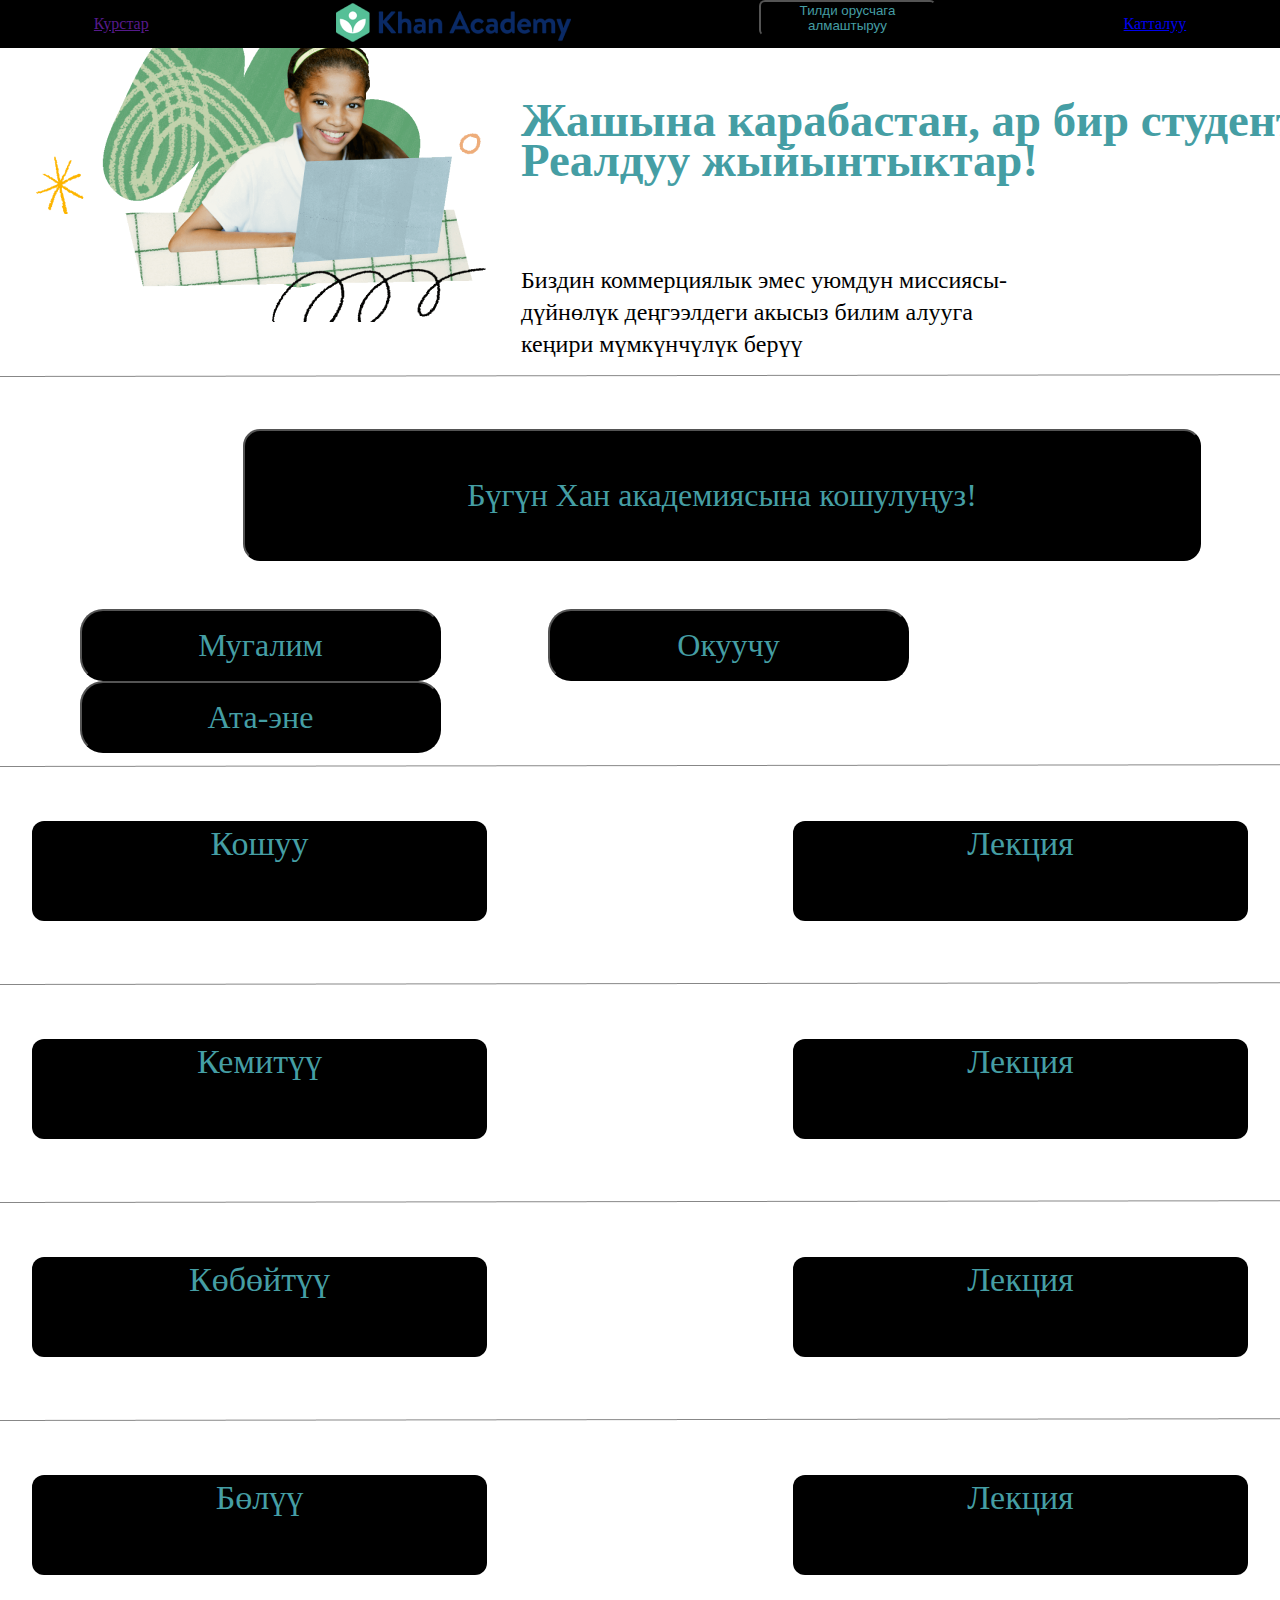
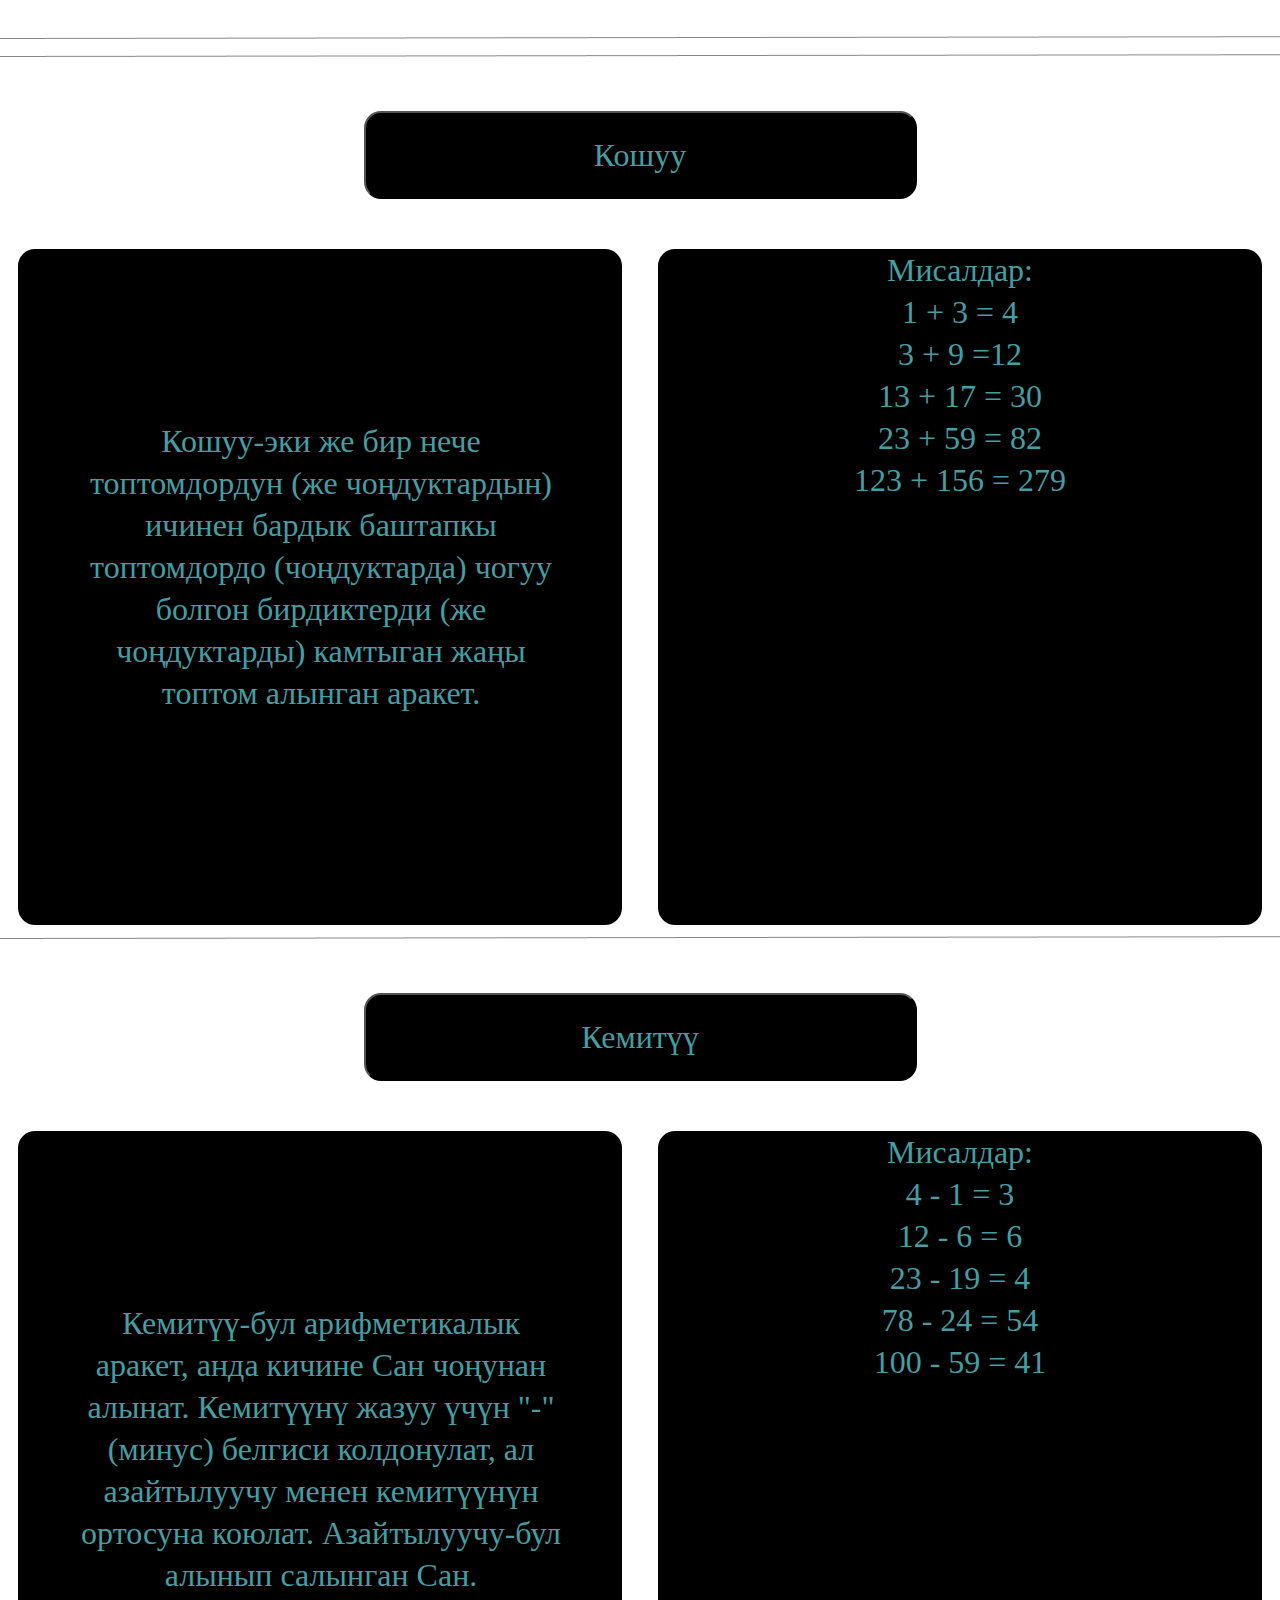
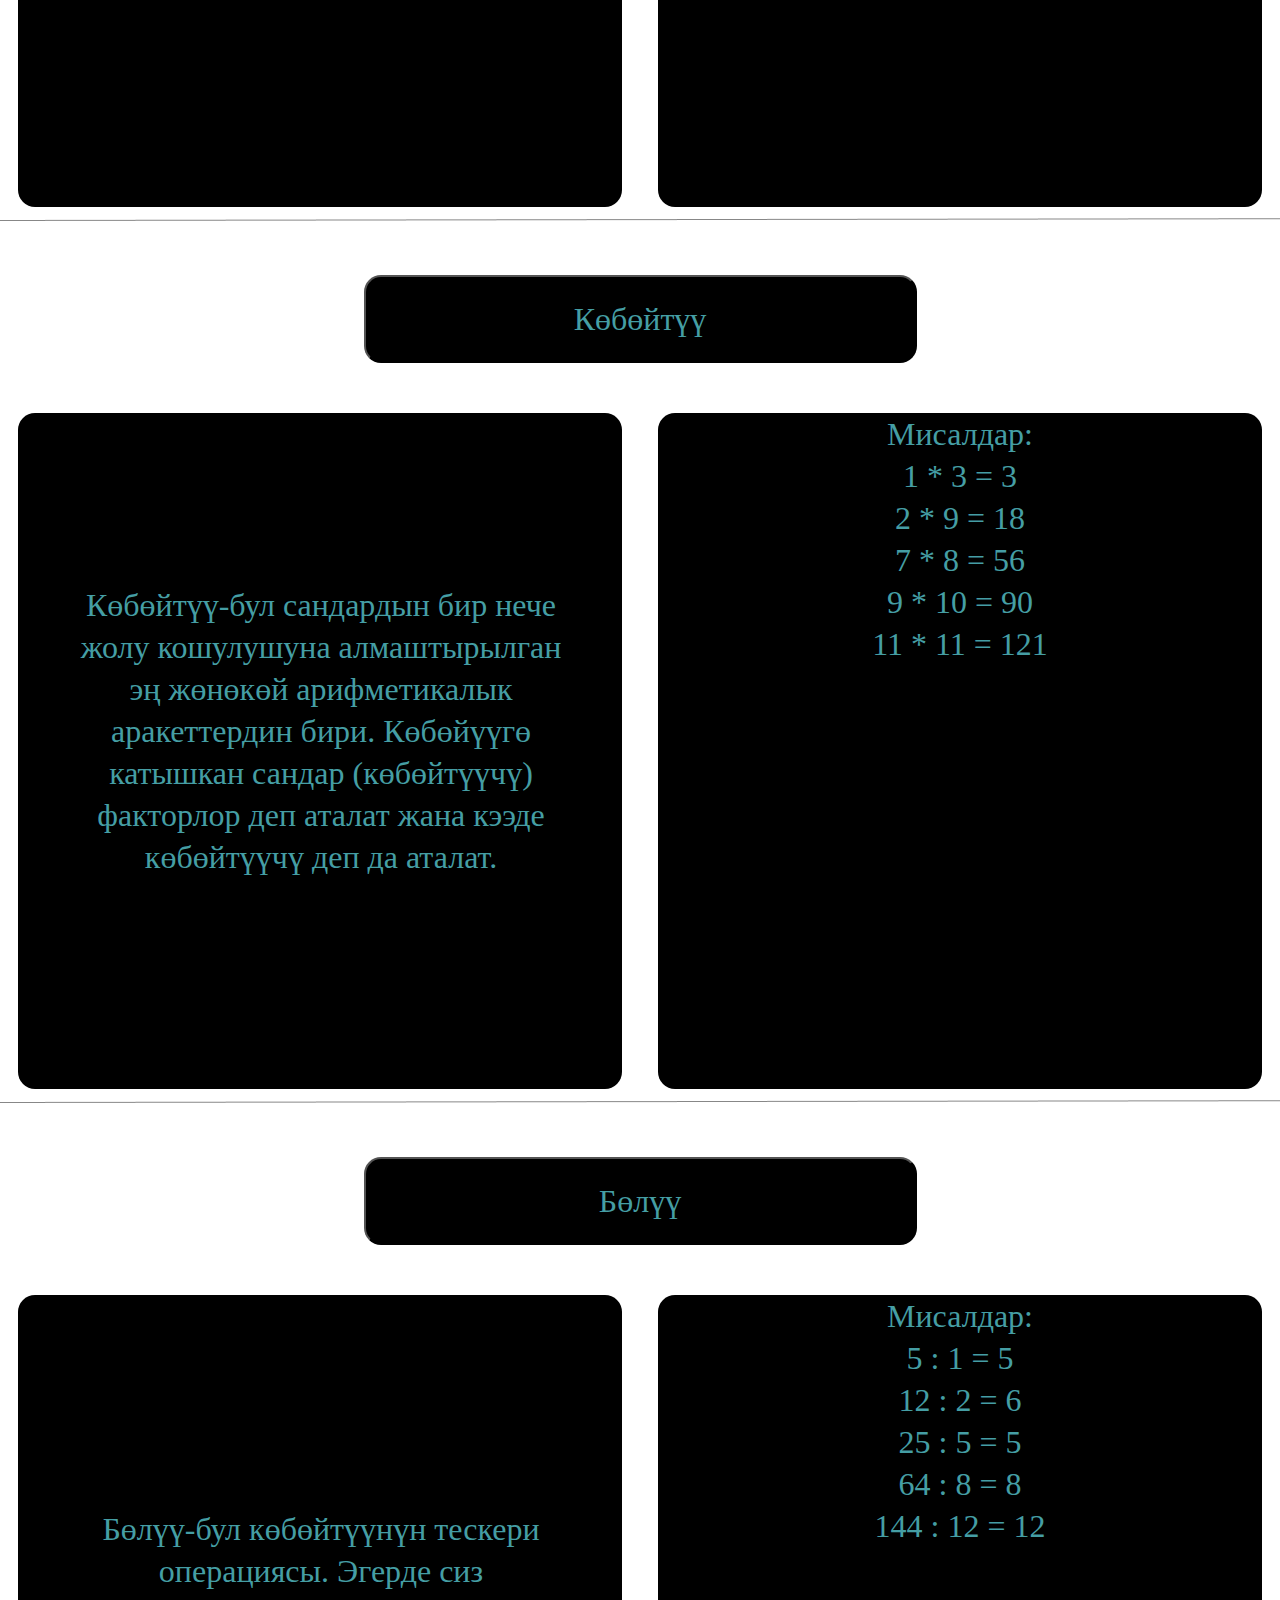
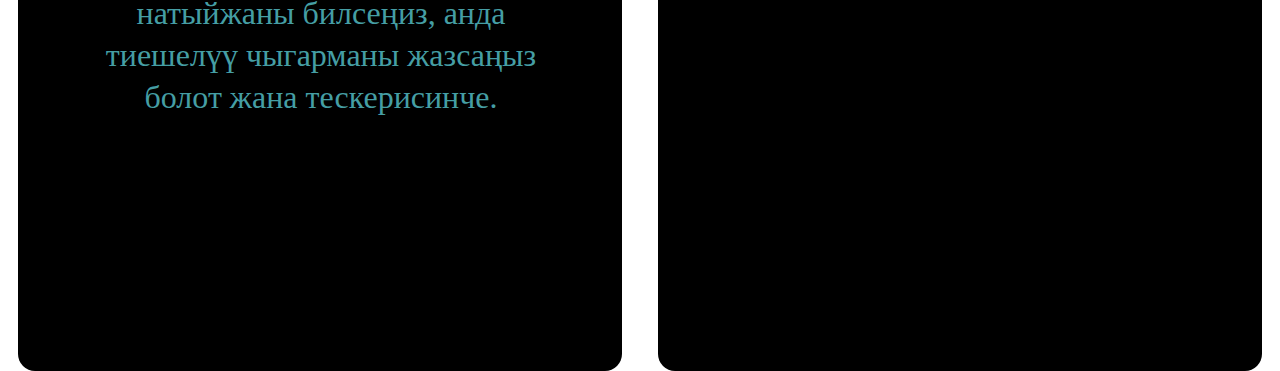
<file: index.html>
<!DOCTYPE html>
<html lang="en">
<head>
    <meta charset="UTF-8">
    <meta http-equiv="X-UA-Compatible" content="IE=edge">
    <meta name="viewport" content="width=device-width, initial-scale=1.0">
    <title>Document</title>
    <link rel="stylesheet" href="style.css/style.css">
</head>
<body>
    <div class="conteiner">
        <div class="headerinner">
            <a class="link" href="">Курстар</a>
            <img src="image 4.png" alt="">
            <button class="btn" onclick="toRussian()">Тилди орусчага алмаштыруу</button>
            <a class="link" href="#" id="open-window">Катталуу</a>
            <div id="window-container">
                <div id="window-content">
                  <h2>Window Title</h2>
                  <p>Window Content</p>
                  <div class="for-login">
                    <input type="text" placeholder="Login">
                  </div>
                  <div class="for-login-2">
                    <input type="password" placeholder="Password">
                  </div>
                  <button id="close-window">Close</button>
                </div>
              </div>
        </div>
        <img class="imgline" src="line.png" alt="">
        <div class="info1">
            <div class="info1img">
                <img src="negr.png" alt="">
            </div>
            <div class="info1text">
                <div class="info1texth3">
                    <h3>Жашына карабастан, ар бир студент үчүн. Реалдуу жыйынтыктар!</h3>
                </div>
                <div class="info1textp">
                    <p>Биздин коммерциялык эмес уюмдун миссиясы-<br>дүйнөлүк деңгээлдеги акысыз билим алууга <br> кеңири мүмкүнчүлүк берүү</p>
                </div>
            </div>
            
        </div>
        <img class="imgline" src="line.png" alt="">
        <div class="btnblock">
            <div class="mainbtn">
                <button>Бүгүн Хан академиясына кошулуңуз!</button>
            </div>
            <div class="secondary">
                <button>Мугалим</button>
                <button class="student">Окуучу</button>
                <button>Ата-эне</button>
            </div>
        </div>
        <img class="imgline" src="line.png" alt="">
        <div class="lection1">
            <div class="topic">
                <p>Кошуу</p>
            </div>
            <div class="topic">
                <p>Лекция</p>
            </div>
        </div>
        <img class="imgline" src="line.png" alt="">
        <div class="lection1">
            <div class="topic">
                <p>Кемитүү</p>
            </div>
            <div class="topic">
                <p>Лекция</p>
            </div>
        </div>
        <img class="imgline" src="line.png" alt="">
        <div class="lection1">
            <div class="topic">
                <p>Көбөйтүү</p>
            </div>
            <div class="topic">
                <p>Лекция</p>
            </div>
        </div>
        <img class="imgline" src="line.png" alt="">
        <div class="lection1">
            <div class="topic">
                <p>Бөлүү</p>
            </div>
            <div class="topic">
                <p>Лекция</p>
            </div>
        </div>
        <img class="imgline" src="line.png" alt="">
        <img class="imgline" src="line.png" alt="">
        <div class="content">
            <div class="nameofcontent">
                <button class="gg">Кошуу</button>
            </div>
            <div class="maincontent">
                <div class="explain"><p class="pp">Кошуу-эки же бир нече топтомдордун (же чоңдуктардын) ичинен бардык баштапкы топтомдордо (чоңдуктарда) чогуу болгон бирдиктерди (же чоңдуктарды) камтыган жаңы топтом алынган аракет.</p></div>
                <div class="explain2"><p class="hh">Мисалдар:</p><p class="hg">1 + 3 = 4 </p><p class="hg">3 + 9 =12 </p> <p class="hg"> 13 + 17 = 30 </p> <p class="hg"> 23 + 59 = 82 </p> <p class="hg"> 123 + 156 = 279</p></div>
            </div>
        </div>
        <img class="imgline" src="line.png" alt="">
        <div class="content">
            <div class="nameofcontent">
                <button class="gg">Кемитүү</button>
            </div>
            <div class="maincontent">
                <div class="explain"><p class="pp">Кемитүү-бул арифметикалык аракет, анда кичине Сан чоңунан алынат. Кемитүүнү жазуу үчүн "-" (минус) белгиси колдонулат, ал азайтылуучу менен кемитүүнүн ортосуна коюлат. Азайтылуучу-бул алынып салынган Сан.</p></div>
                <div class="explain2"><p class="hh">Мисалдар:</p><p class="hg">4 - 1 = 3 </p><p class="hg">12 - 6 = 6 </p> <p class="hg"> 23 - 19 = 4 </p> <p class="hg"> 78 - 24 = 54 </p> <p class="hg">  100 - 59 = 41</p></div>
            </div>
        </div>
        <img class="imgline" src="line.png" alt="">
        <div class="content">
            <div class="nameofcontent">
                <button class="gg">Көбөйтүү</button>
            </div>
            <div class="maincontent">
                <div class="explain"><p class="pp">Көбөйтүү-бул сандардын бир нече жолу кошулушуна алмаштырылган эң жөнөкөй арифметикалык аракеттердин бири. Көбөйүүгө катышкан сандар (көбөйтүүчү) факторлор деп аталат жана кээде көбөйтүүчү деп да аталат.</p></div>
                <div class="explain2"><p class="hh">Мисалдар:</p><p class="hg">1 * 3 = 3 </p><p class="hg">2 * 9 = 18 </p> <p class="hg"> 7 * 8 = 56</p> <p class="hg">  9 * 10 = 90  </p> <p class="hg"> 11 * 11 = 121</p></div>
            </div>
        </div>
        <img class="imgline" src="line.png" alt="">
        <div class="content">
            <div class="nameofcontent">
                <button class="gg">Бөлүү</button>
            </div>
            <div class="maincontent">
                <div class="explain"><p class="pp">Бөлүү-бул көбөйтүүнүн тескери операциясы. Эгерде сиз натыйжаны билсеңиз, анда тиешелүү чыгарманы жазсаңыз болот жана тескерисинче.</p></div>
                <div class="explain2"><p class="hh">Мисалдар:</p><p class="hg">5 : 1 = 5 </p><p class="hg">12 : 2 = 6 </p> <p class="hg"> 25 : 5 = 5 </p> <p class="hg">64 : 8 = 8</p> <p class="hg">144 : 12 = 12</p></div>
            </div>
        </div>
    </div>
    <script>
        function toRussian() {
            location.href = './russian.html'
        }
        const openWindowButton = document.getElementById("open-window");
const closeWindowButton = document.getElementById("close-window");
const windowContainer = document.getElementById("window-container");

openWindowButton.addEventListener("click", function() {
  windowContainer.style.display = "block";
});

closeWindowButton.addEventListener("click", function() {
  windowContainer.style.display = "none";
});

    </script>
</body>
</html>
</file>
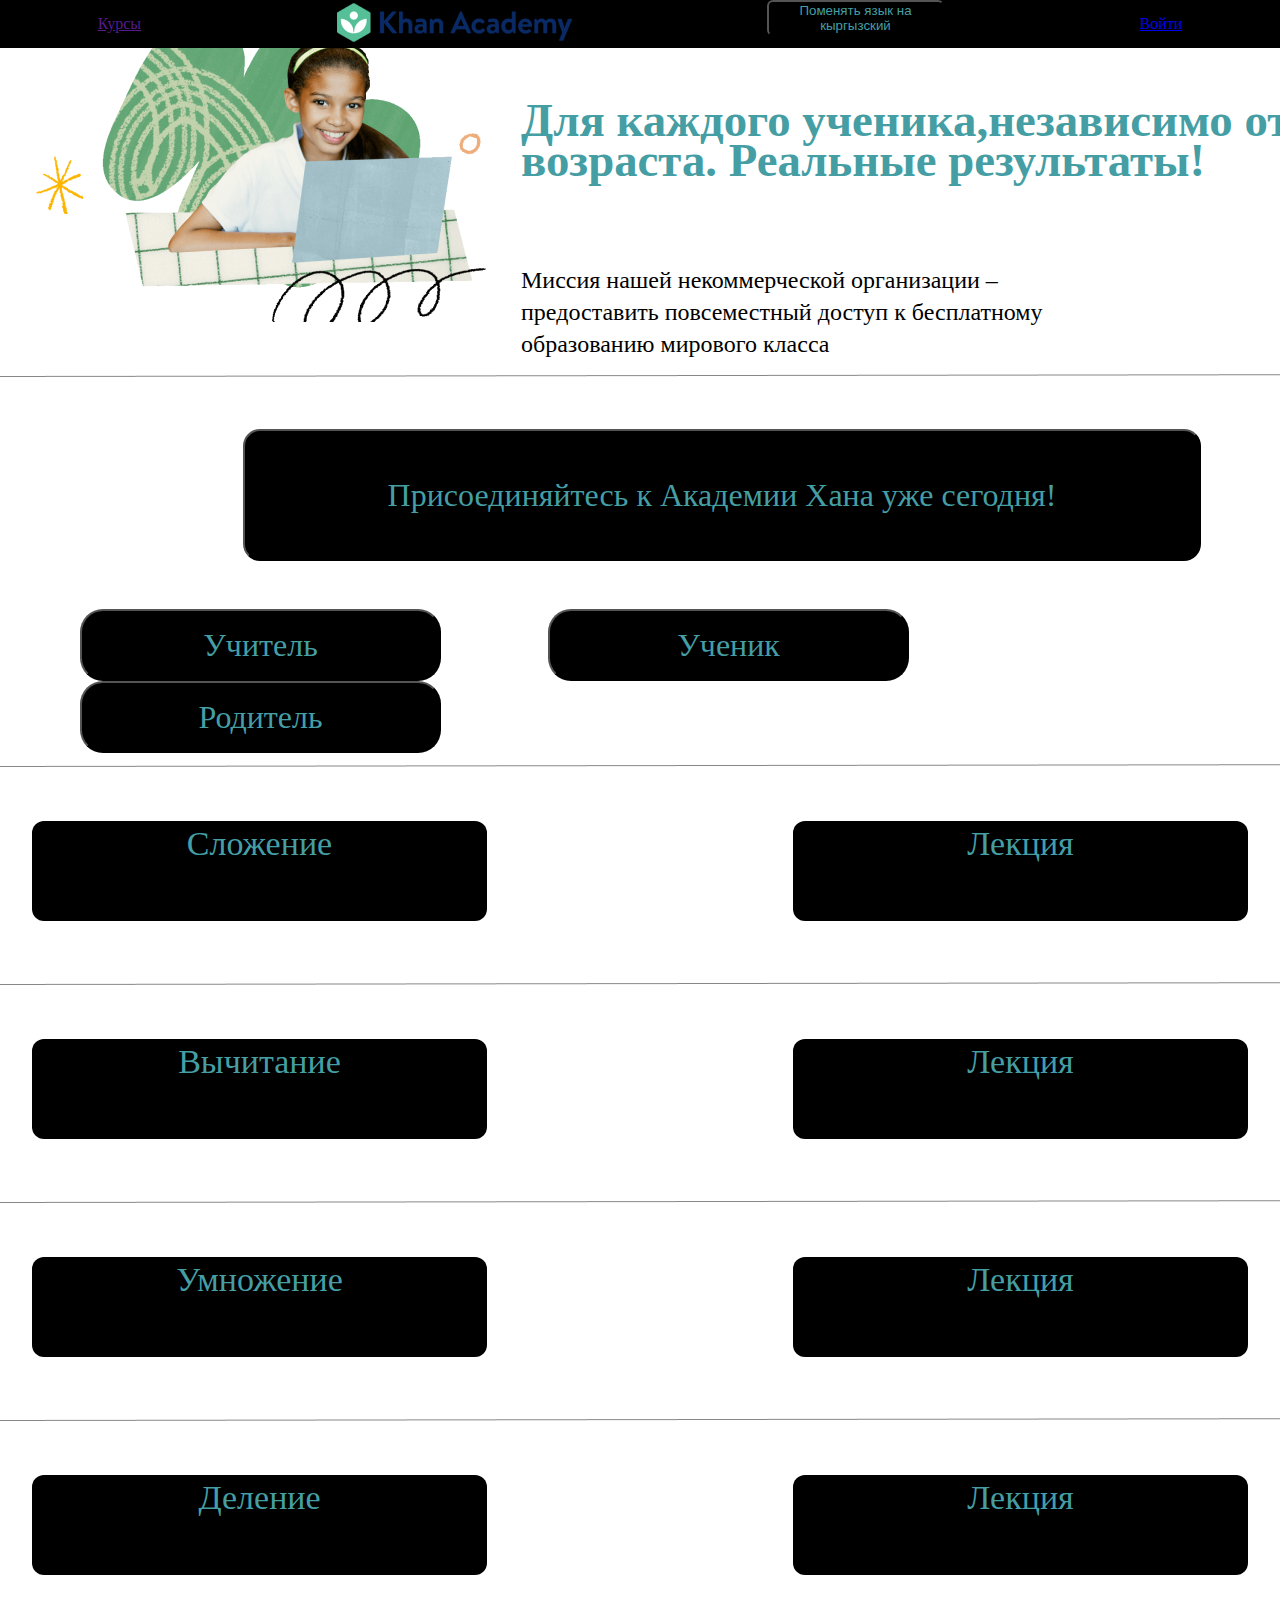
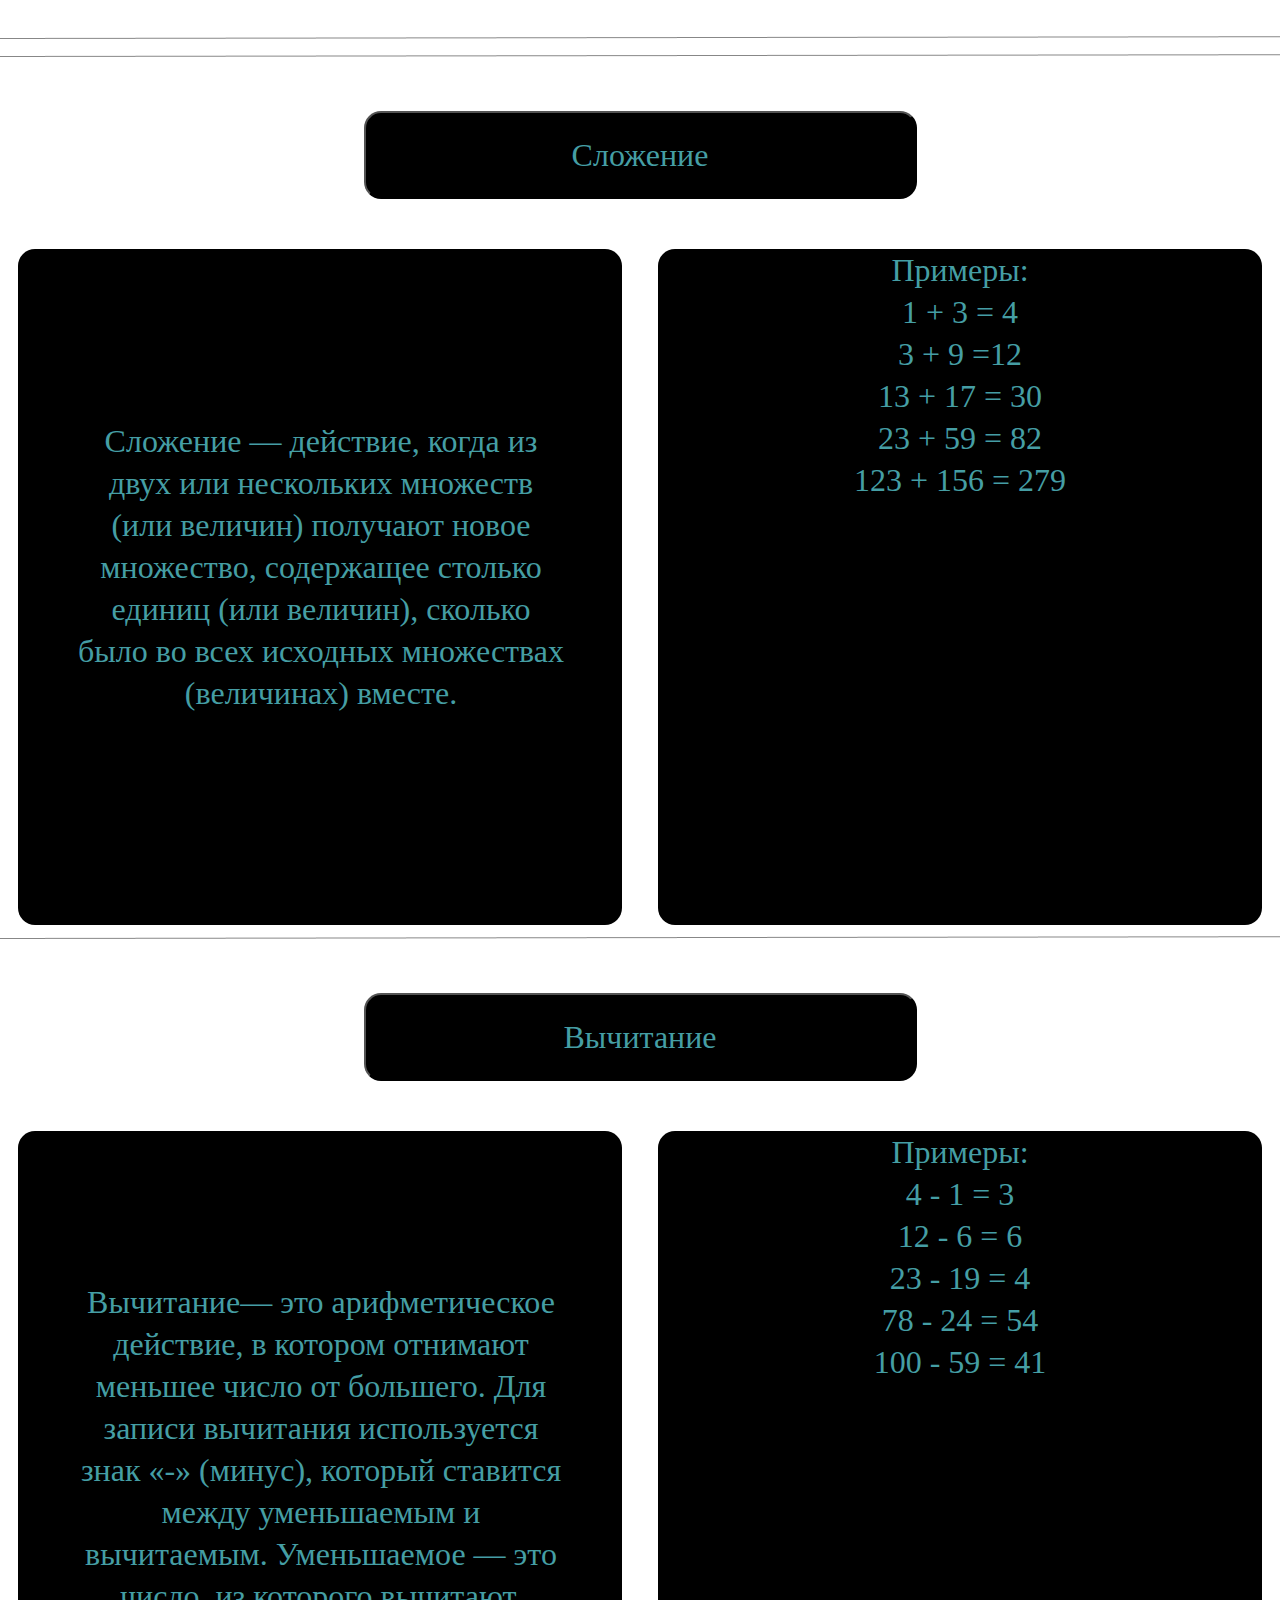
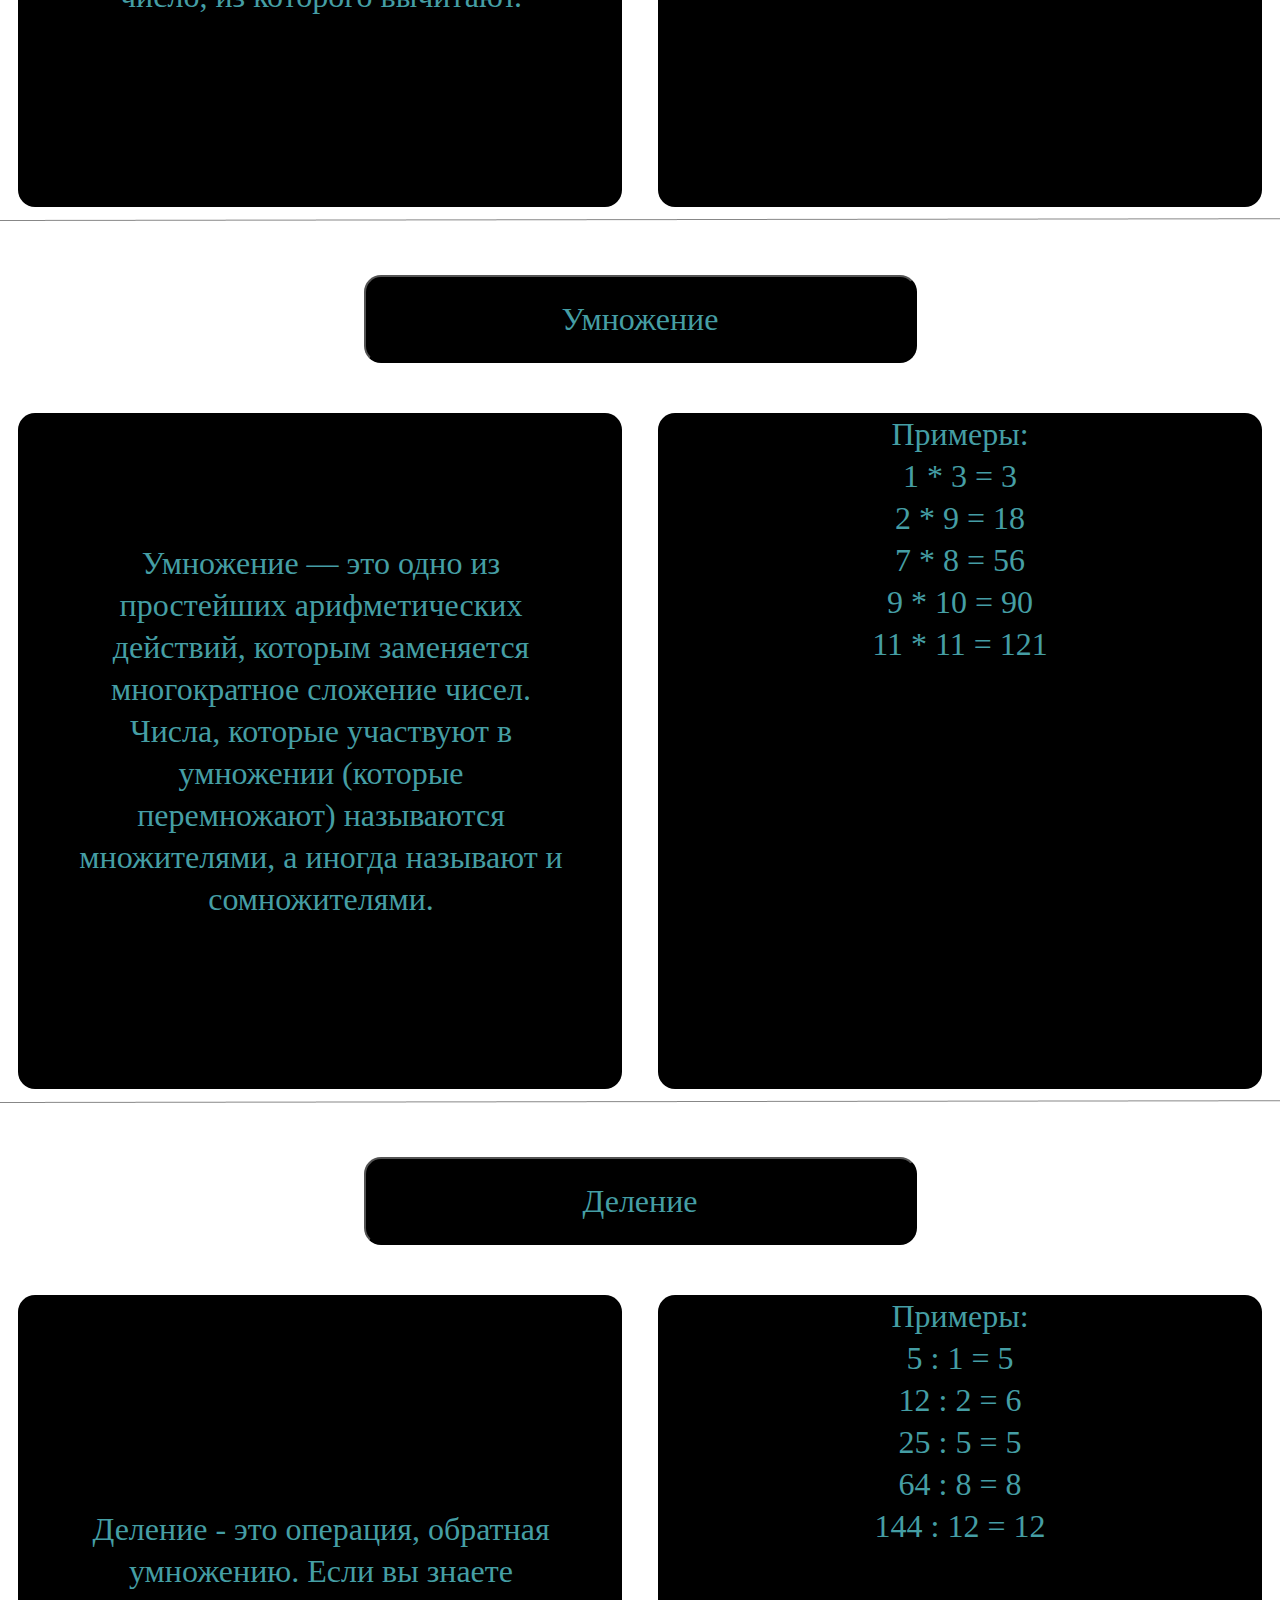
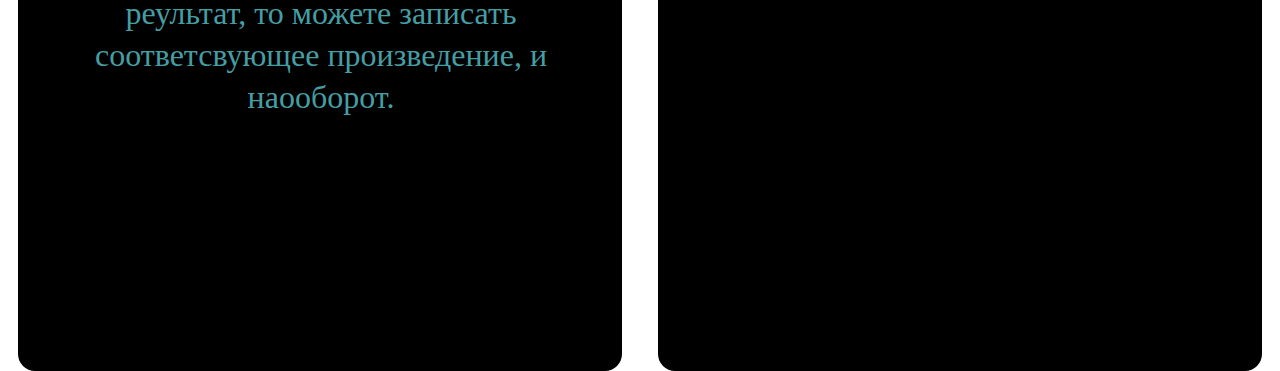
<file: russian.html>
<!DOCTYPE html>
<html lang="en">
<head>
    <meta charset="UTF-8">
    <meta http-equiv="X-UA-Compatible" content="IE=edge">
    <meta name="viewport" content="width=device-width, initial-scale=1.0">
    <link rel="stylesheet" href="./style.css/style.css">
    <title>Document</title>
</head>
<body>
    <div class="conteiner">
        <div class="headerinner">
            <a class="link" href="">Курсы</a>
            <img src="image 4.png" alt="">
            <button class="btn" onclick="toKyrgyz()">Поменять язык на кыргызский</button>
            <a class="link" href="#" id="open-window">Войти</a>
            <div id="window-container">
                <div id="window-content">
                  <h2>Window Title</h2>
                  <p>Window Content</p>
                  <div class="for-login">
                    <input type="text" placeholder="Login">
                  </div>
                  <div class="for-login-2">
                    <input type="password" placeholder="Password">
                  </div>
                  <button id="close-window">Close</button>
                </div>
              </div>
        </div>
        <img class="imgline" src="line.png" alt="">
        <div class="info1">
            <div class="info1img">
                <img src="negr.png" alt="">
            </div>
            <div class="info1text">
                <div class="info1texth3">
                    <h3>Для каждого ученика,независимо от возраста. 
                        Реальные результаты!</h3>
                </div>
                <div class="info1textp">
                    <p>Миссия нашей некоммерческой организации – <br>предоставить повсеместный доступ к бесплатному <br> образованию мирового класса</p>
                </div>
            </div>
            
        </div>
        <img class="imgline" src="line.png" alt="">
        <div class="btnblock">
            <div class="mainbtn">
                <button>Присоединяйтесь к Академии Хана уже сегодня!</button>
            </div>
            <div class="secondary">
                <button>Учитель</button>
                <button class="student">Ученик</button>
                <button>Родитель</button>
            </div>
        </div>
        <img class="imgline" src="line.png" alt="">
        <div class="lection1">
            <div class="topic">
                <p>Сложение</p>
            </div>
            <div class="topic">
                <p>Лекция</p>
            </div>
        </div>
        <img class="imgline" src="line.png" alt="">
        <div class="lection1">
            <div class="topic">
                <p>Вычитание</p>
            </div>
            <div class="topic">
                <p>Лекция</p>
            </div>
        </div>
        <img class="imgline" src="line.png" alt="">
        <div class="lection1">
            <div class="topic">
                <p>Умножение</p>
            </div>
            <div class="topic">
                <p>Лекция</p>
            </div>
        </div>
        <img class="imgline" src="line.png" alt="">
        <div class="lection1">
            <div class="topic">
                <p>Деление</p>
            </div>
            <div class="topic">
                <p>Лекция</p>
            </div>
        </div>
        <img class="imgline" src="line.png" alt="">
        <img class="imgline" src="line.png" alt="">
        <div class="content">
            <div class="nameofcontent">
                <button class="gg">Сложение</button>
            </div>
            <div class="maincontent">
                <div class="explain"><p class="pp">Сложение — действие, когда из двух или нескольких множеств (или величин) получают новое множество, содержащее столько единиц (или величин), сколько было во всех исходных множествах (величинах) вместе.</p></div>
                <div class="explain2"><p class="hh">Примеры:</p><p class="hg">1 + 3 = 4 </p><p class="hg">3 + 9 =12 </p> <p class="hg"> 13 + 17 = 30 </p> <p class="hg"> 23 + 59 = 82 </p> <p class="hg"> 123 + 156 = 279</p></div>
            </div>
        </div>
        <img class="imgline" src="line.png" alt="">
        <div class="content">
            <div class="nameofcontent">
                <button class="gg">Вычитание</button>
            </div>
            <div class="maincontent">
                <div class="explain"><p class="pp">Вычитание— это арифметическое действие, в котором отнимают меньшее число от большего. Для записи вычитания используется знак «-» (минус), который ставится между уменьшаемым и вычитаемым. Уменьшаемое — это число, из которого вычитают.</p></div>
                <div class="explain2"><p class="hh">Примеры:</p><p class="hg">4 - 1 = 3 </p><p class="hg">12 - 6 = 6 </p> <p class="hg"> 23 - 19 = 4 </p> <p class="hg"> 78 - 24 = 54 </p> <p class="hg">  100 - 59 = 41</p></div>
            </div>
        </div>
        <img class="imgline" src="line.png" alt="">
        <div class="content">
            <div class="nameofcontent">
                <button class="gg">Умножение</button>
            </div>
            <div class="maincontent">
                <div class="explain"><p class="pp">Умножение — это одно из простейших арифметических действий, которым заменяется многократное сложение чисел. Числа, которые участвуют в умножении (которые перемножают) называются множителями, а иногда называют и сомножителями.</p></div>
                <div class="explain2"><p class="hh">Примеры:</p><p class="hg">1 * 3 = 3 </p><p class="hg">2 * 9 = 18 </p> <p class="hg"> 7 * 8 = 56</p> <p class="hg">  9 * 10 = 90  </p> <p class="hg"> 11 * 11 = 121</p></div>
            </div>
        </div>
        <img class="imgline" src="line.png" alt="">
        <div class="content">
            <div class="nameofcontent">
                <button class="gg">Деление</button>
            </div>
            <div class="maincontent">
                <div class="explain"><p class="pp">Деление - это операция, обратная умножению. Если вы знаете реультат, то можете записать соответсвующее произведение, и наооборот.</p></div>
                <div class="explain2"><p class="hh">Примеры:</p><p class="hg">5 : 1 = 5 </p><p class="hg">12 : 2 = 6 </p> <p class="hg"> 25 : 5 = 5 </p> <p class="hg">64 : 8 = 8</p> <p class="hg">144 : 12 = 12</p></div>
            </div>
        </div>
    </div>
    <script>
        function toKyrgyz() {
            location.href = './index.html'
        }
        const openWindowButton = document.getElementById("open-window");
const closeWindowButton = document.getElementById("close-window");
const windowContainer = document.getElementById("window-container");

openWindowButton.addEventListener("click", function() {
  windowContainer.style.display = "block";
});

closeWindowButton.addEventListener("click", function() {
  windowContainer.style.display = "none";
});

    </script>
</body>
</html>
</file>
<file: style.css/style.css>
* {
    margin: 0;
    padding: 0;
}
.headerinner{
    display: flex;
    justify-content: space-around;
    position: fixed;
    width: 100%;
    background-color: #000000;
}
.link{
    padding-top: 15px;
}
.btn{
    width: 177px;
    height: 36px;
    background: #000000;
    border-radius: 6px;
    color: #459EA4;
}
.imgline{
    width: 1444px;
}
.info1{
    display: flex;
}
.info1img{
    width: 451px;
    height: 304px;
    padding: 0 35px;
}
.info1text{
    width: 903px;
    height: 345px;
}
.info1texth3{
    width: 903px;
    height: 243px;
    font-family: 'JejuMyeongjo';
    font-style: normal;
    font-weight: 400;
    font-size: 40px;
    line-height: 40px;
    display: flex;
    align-items: center;

    color: #459EA4;
}
.info1textp{
    width: 674px;
    height: 102px;
    left: 537px;
    top: 303px;

    font-family: 'JetBrains Mono';
    font-style: normal;
    font-weight: 400;
    font-size: 24px;
    line-height: 32px;
    display: flex;
    align-items: center;

    color: #000000;
}
.mainbtn{
    width: 1444px;
    display: flex;
    align-items: center;
    justify-content: center;
    text-align: center;
    padding: 48px 0;
}
.mainbtn button{
    width: 958px;
    height: 132px;
    left: 253px;
    top: 571px;

    background: #000000;
    border-radius: 17px;
    font-family: 'JetBrains Mono';
    font-style: normal;
    font-weight: 400;
    font-size: 32px;
    line-height: 42px;
    color: #459EA4;
}

.secondary button{
    width: 361px;
    height: 72px;
    left: 73px;
    top: 807px;

    background: #000000;
    border-radius: 23px;
    color: #459EA4;
    font-family: 'JetBrains Mono';
    font-style: normal;
    font-weight: 400;
    font-size: 32px;
    line-height: 42px;
    text-align: center;
    /* display: flex; */
}
.student{
    margin: 0 103px;
}
.secondary{
    margin: 0 80px;
}
.header{
    /* position: fixed;
    width: 100%;
    top: 0; */
    margin-top: 40px;
    height: 32px;
    display: flex;
    justify-content: space-around;
}
.header button{
    display: flex;
    align-items: center;
    width: 137px;
    height: 29px;
    /* left: 112px;
    top: 9px; */

    background: #000000;
    border-radius: 6px;
    color: #459EA4;
    font-size: 13px;
}
.lection1{
    display: flex;
    justify-content: space-between;
    padding-left: 32px;
    padding-right: 32px;
    padding-top: 50px;
    padding-bottom: 50px;
}
.topic{
    width: 455px;
    height: 100px;
    left: 37px;
    top: 89px;

    background: #000000;
    border-radius: 12px;
    color: #459EA4;
    font-family: 'JetBrains Mono';
    font-style: normal;
    font-weight: 400;
    font-size: 34px;
    line-height: 45px;
}
.topic p{
    text-align: center;
}
.nameofcontent{
    display: flex;
    align-items: center;
    justify-content: center;
    padding-top: 50px;
    padding-bottom: 50px;
}
.gg{
    width: 553px;
    height: 88px;
    left: 418px;
    top: 112px;

    background: #000000;
    border-radius: 17px;
    color: #459EA4;
    font-family: 'JetBrains Mono';
    font-style: normal;
    font-weight: 400;
    font-size: 32px;
    line-height: 42px;
}
.maincontent{
    display: flex;
    justify-content: space-around;
}
.explain{
    width: 604px;
    height: 676px;
    left: 61px;
    top: 261px;

    background: #000000;
    border-radius: 17px;
}
.explain2{
    width: 604px;
    height: 676px;
    left: 61px;
    top: 261px;

    background: #000000;
    border-radius: 17px;
    display: flex;
    align-items: center;
    flex-direction: column;
}
/* .explain p{
    padding-left: 60px;
    width: 486px;
    height: 636px;
    left: 119px;
    top: 281px;

    font-family: 'JetBrains Mono';
    font-style: normal;
    font-weight: 400;
    font-size: 32px;
    line-height: 42px;
    display: flex;
    align-items: center;
    text-align: center;

    color: #459EA4;
} */
.pp{
    padding-left: 60px;
    width: 486px;
    height: 636px;
    left: 119px;
    top: 281px;

    font-family: 'JetBrains Mono';
    font-style: normal;
    font-weight: 400;
    font-size: 32px;
    line-height: 42px;
    display: flex;
    align-items: center;
    text-align: center;

    color: #459EA4;
}
.hh{
    font-family: 'JetBrains Mono';
    font-style: normal;
    font-weight: 400;
    font-size: 32px;
    line-height: 42px;
    color: #459EA4;
}
.hg{
    font-family: 'JetBrains Mono';
    font-style: normal;
    font-weight: 400;
    font-size: 32px;
    line-height: 42px;
    display: flex;
    align-items: center;
    text-align: center;

    color: #459EA4;
}

#window-container {
    display: none;
    position: fixed;
    top: 50%;
    left: 50%;
    transform: translate(-50%, -50%);
    width: 300px;
    height: 200px;
    background-color: black;
    border: 1px solid black;
    border-radius: 5px;
    z-index: 9999;
  }
  
  #window-content {
    padding: 10px;
    display: flex;
    flex-direction: column;
    align-items: center;
  }
  .for-login {
      margin-top: 30px;
  }
  .for-login-2 {
      margin-top: 5px;
  }
  #window-content input {
    text-align: center;
    width: 150px;
    height: 30px;
    border-radius: 20px;
    border: 1px solid blue;
    color: white;
    background: transparent;
  }
  #window-content input:hover {
      width: 200px;
      height: 35px;
      transition: .5s all;
  }
  
  
  
  #close-window {
    margin-top: 10px;
    width: 100px;
    height: 20px;
    border: 1px solid white;
    color: white;
    border-radius: 15px;
    background: transparent;
  }
  /* #close-window:hover{
      width: 10px;
      height: 10px;
  } */
</file>
